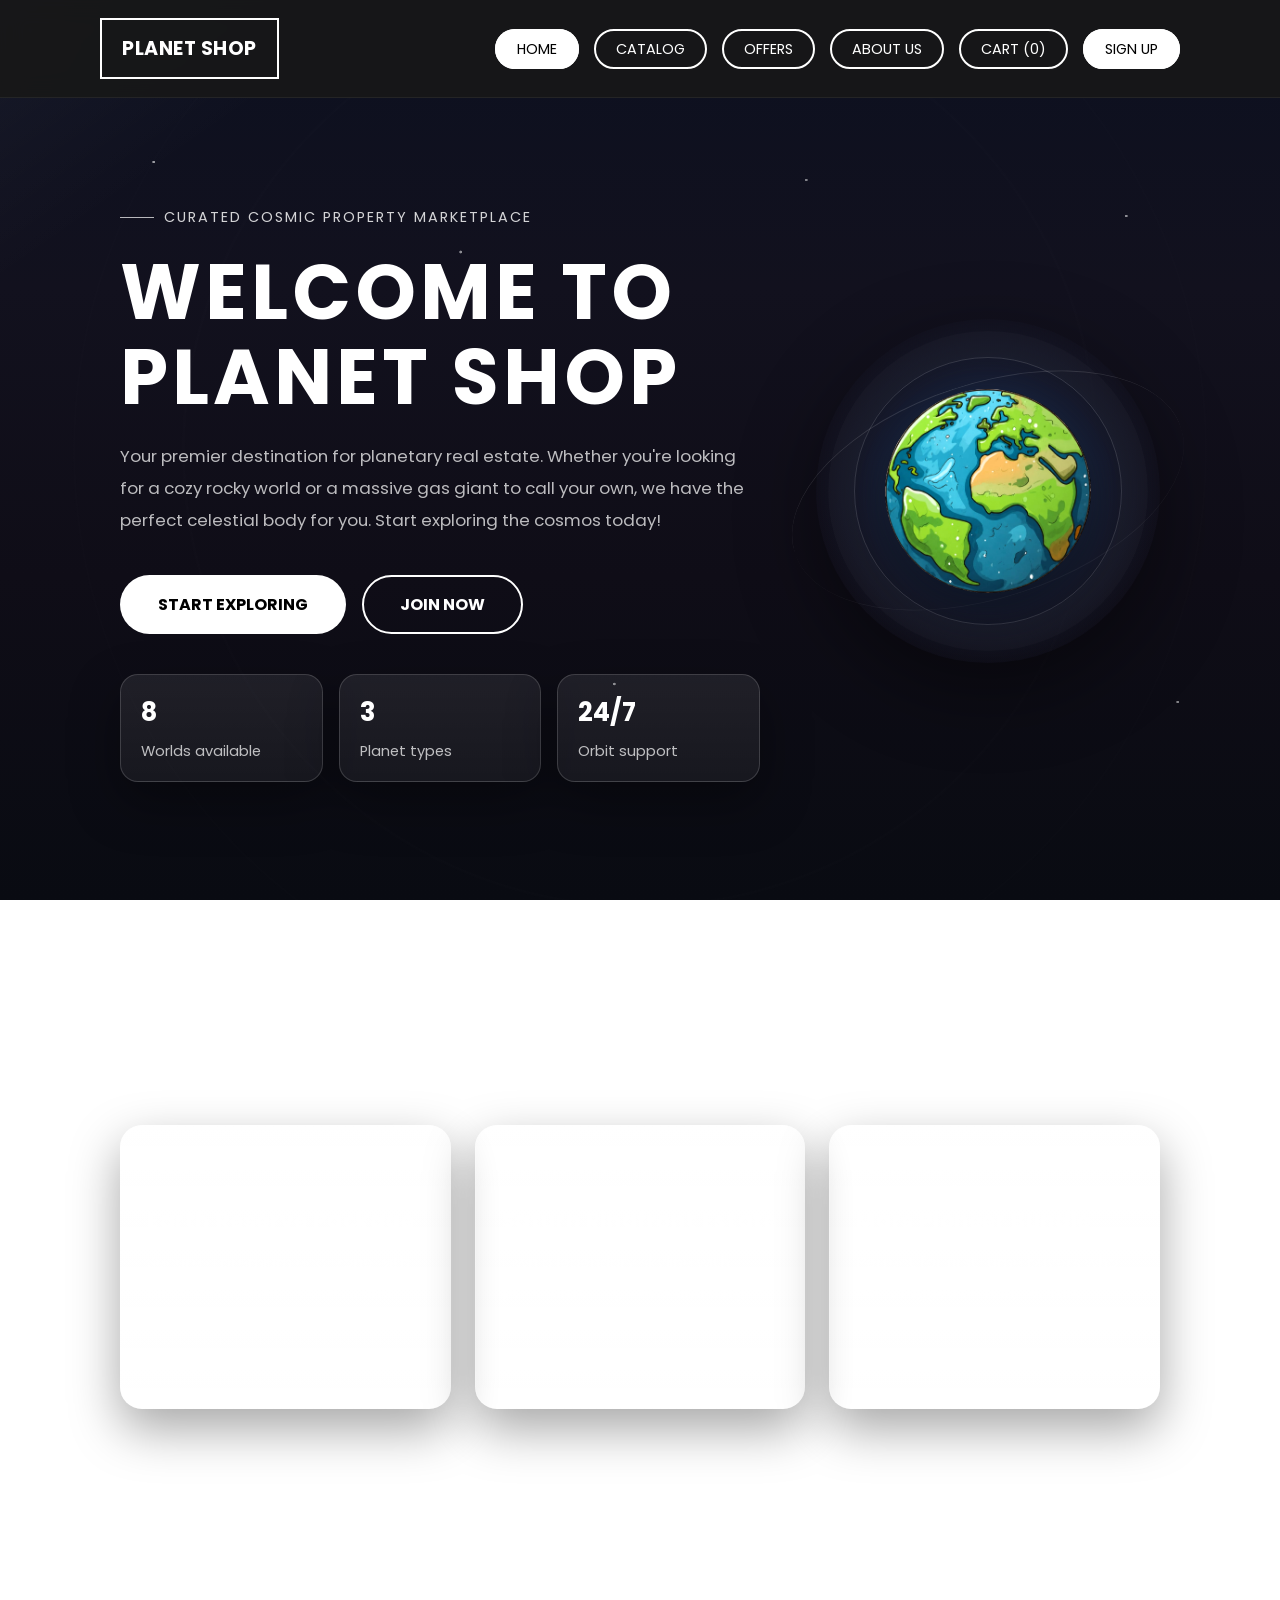
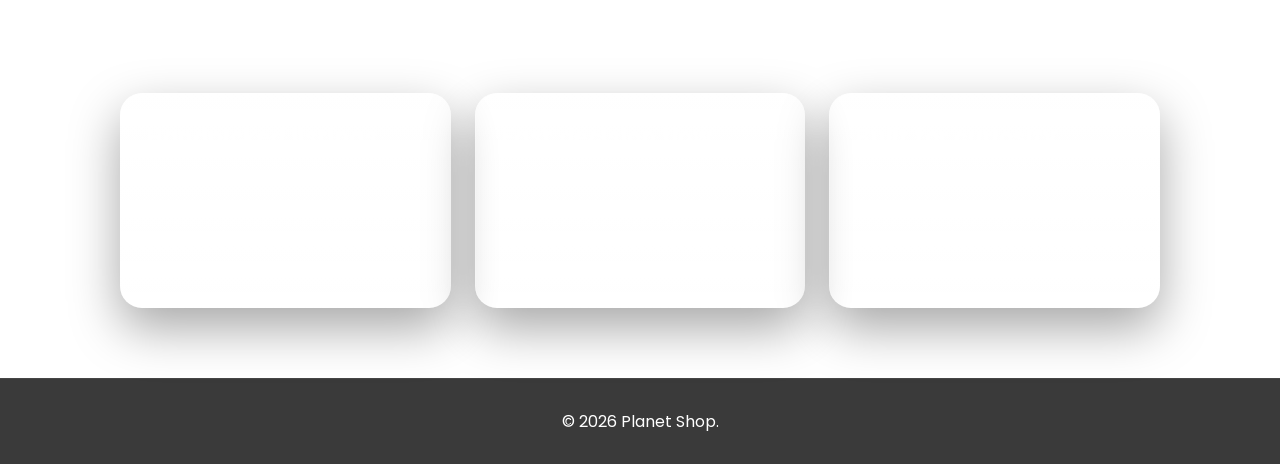
<file: index.html>
<!DOCTYPE html>
<html lang="en">
<head>
<meta charset="UTF-8">
<meta name="viewport" content="width=device-width, initial-scale=1.0">
<meta http-equiv="Cache-Control" content="no-cache, no-store, must-revalidate">
<meta http-equiv="Pragma" content="no-cache">
<meta http-equiv="Expires" content="0">
<title>Planet Shop | Home</title>
<link rel="stylesheet" href="styles.css?v=20260515-auth2">
</head>
<body>

<header>
    <a href="index.html" class="logo">PLANET SHOP</a>
    <nav>
        <ul>
            <li><a href="index.html" class="active">HOME</a></li>
            <li><a href="catalog.html">CATALOG</a></li>
            <li><a href="#offers">OFFERS</a></li>
            <li><a href="#about">ABOUT US</a></li>
            <li><a href="cart.html" id="cart-nav-link">CART (<span id="cart-count">0</span>)</a></li>
            <li><a href="signup.html" class="signup auth-trigger">SIGN UP</a></li>
        </ul>
    </nav>
</header>

<main>
    <section class="home-main home-section" id="home">
        <div class="contentmid">
            <span class="eyebrow">Curated cosmic property marketplace</span>
            <h1 class="hero-title">WELCOME TO PLANET SHOP</h1>
            <p>
                Your premier destination for planetary real estate. Whether you're looking for a cozy rocky world or a massive gas giant to call your own, we have the perfect celestial body for you. Start exploring the cosmos today!
            </p>
            <div class="hero-actions">
                <a href="catalog.html" class="btn">START EXPLORING</a>
                <a href="signup.html" class="btn btn-secondary auth-cta">JOIN NOW</a>
            </div>
            <div class="hero-stats">
                <div class="stat-card">
                    <strong>8</strong>
                    <span>Worlds available</span>
                </div>
                <div class="stat-card">
                    <strong>3</strong>
                    <span>Planet types</span>
                </div>
                <div class="stat-card">
                    <strong>24/7</strong>
                    <span>Orbit support</span>
                </div>
            </div>
        </div>

        <div class="contentright">
            <div class="planet-frame">
                <img src="earth.jpeg?v=20260515-images" class="merc" alt="Earth">
            </div>
        </div>
    </section>

    <section class="home-section info-section" id="offers">
        <div class="section-heading">
            <span class="eyebrow">This week's highlights</span>
            <h2 class="page-title">FEATURED OFFERS</h2>
            <p class="page-desc">Special picks for explorers who want something iconic, luxurious, or wildly adventurous.</p>
        </div>

        <div class="offer-grid">
            <article class="info-card">
                <span class="info-badge">Best Seller</span>
                <h3>Earth Reserve Package</h3>
                <p>Secure a premium eco-zone with cloud views, ocean access, and immediate habitability.</p>
                <a href="product.html?id=earth" class="text-link">View Earth</a>
            </article>

            <article class="info-card">
                <span class="info-badge">Collector Choice</span>
                <h3>Saturn Ringfront Estate</h3>
                <p>Own a legendary skyline with panoramic ring views and a high-status interstellar address.</p>
                <a href="product.html?id=saturn" class="text-link">View Saturn</a>
            </article>

            <article class="info-card">
                <span class="info-badge">Explorer Deal</span>
                <h3>Mars Pioneer Bundle</h3>
                <p>Perfect for first-time buyers who want rugged terrain, research potential, and bold red horizons.</p>
                <a href="product.html?id=mars" class="text-link">View Mars</a>
            </article>
        </div>
    </section>

    <section class="home-section info-section" id="about">
        <div class="section-heading">
            <span class="eyebrow">Who we are</span>
            <h2 class="page-title">ABOUT PLANET SHOP</h2>
            <p class="page-desc">We make the universe feel shoppable by pairing detailed planet listings with a simple, playful buying experience.</p>
        </div>

        <div class="about-grid">
            <article class="about-card">
                <h3>Handpicked listings</h3>
                <p>Every world in our catalog is carefully presented with its type, price, and standout traits so browsing stays simple.</p>
            </article>
            <article class="about-card">
                <h3>Fast decision flow</h3>
                <p>Move from homepage to catalog, product details, and cart without dead links or placeholder sections.</p>
            </article>
            <article class="about-card">
                <h3>Built for curiosity</h3>
                <p>The experience keeps the original dark space vibe while making the content feel more alive and interactive.</p>
            </article>
        </div>
    </section>
</main>

<footer>
    <p>&copy; 2026 Planet Shop.</p>
</footer>

<script src="app.js?v=20260515-auth2"></script>
</body>
</html>
</file>
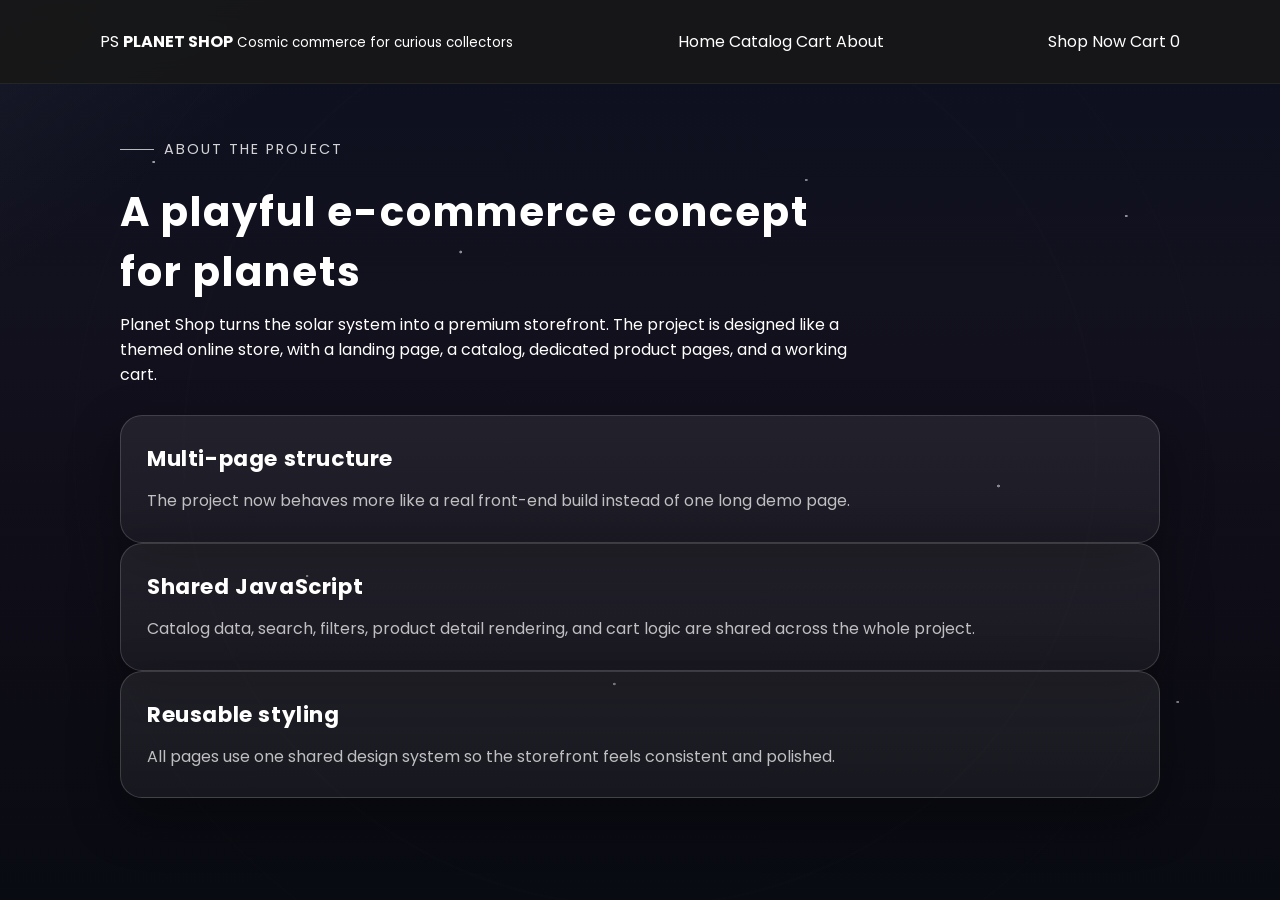
<file: about.html>
<!DOCTYPE html>
<html lang="en">
<head>
  <meta charset="UTF-8">
  <meta name="viewport" content="width=device-width, initial-scale=1.0">
  <title>Planet Shop | About</title>
  <link rel="stylesheet" href="styles.css">
</head>
<body data-page="about">
  <div class="site-shell">
    <header class="topbar">
      <a class="brand" href="index.html">
        <span class="brand-mark">PS</span>
        <span>
          <strong>PLANET SHOP</strong>
          <small>Cosmic commerce for curious collectors</small>
        </span>
      </a>

      <nav class="main-nav">
        <a href="index.html">Home</a>
        <a href="catalog.html">Catalog</a>
        <a href="cart.html">Cart</a>
        <a href="about.html" class="active">About</a>
      </nav>

      <div class="topbar-actions">
        <a class="nav-pill" href="catalog.html">Shop Now</a>
        <a class="cart-link" href="cart.html">Cart <span id="navCartCount">0</span></a>
      </div>
    </header>

    <main>
      <section class="section-block compact-top">
        <div class="section-heading">
          <span class="eyebrow">About the project</span>
          <h1 class="page-title">A playful e-commerce concept for planets</h1>
          <p>
            Planet Shop turns the solar system into a premium storefront. The project is designed like a themed online store, with a landing page, a catalog, dedicated product pages, and a working cart.
          </p>
        </div>

        <div class="info-grid">
          <article class="glass-card info-card tilt-card">
            <h3>Multi-page structure</h3>
            <p>The project now behaves more like a real front-end build instead of one long demo page.</p>
          </article>
          <article class="glass-card info-card tilt-card">
            <h3>Shared JavaScript</h3>
            <p>Catalog data, search, filters, product detail rendering, and cart logic are shared across the whole project.</p>
          </article>
          <article class="glass-card info-card tilt-card">
            <h3>Reusable styling</h3>
            <p>All pages use one shared design system so the storefront feels consistent and polished.</p>
          </article>
        </div>
      </section>
    </main>
  </div>

  <script src="app.js"></script>
</body>
</html>
</file>
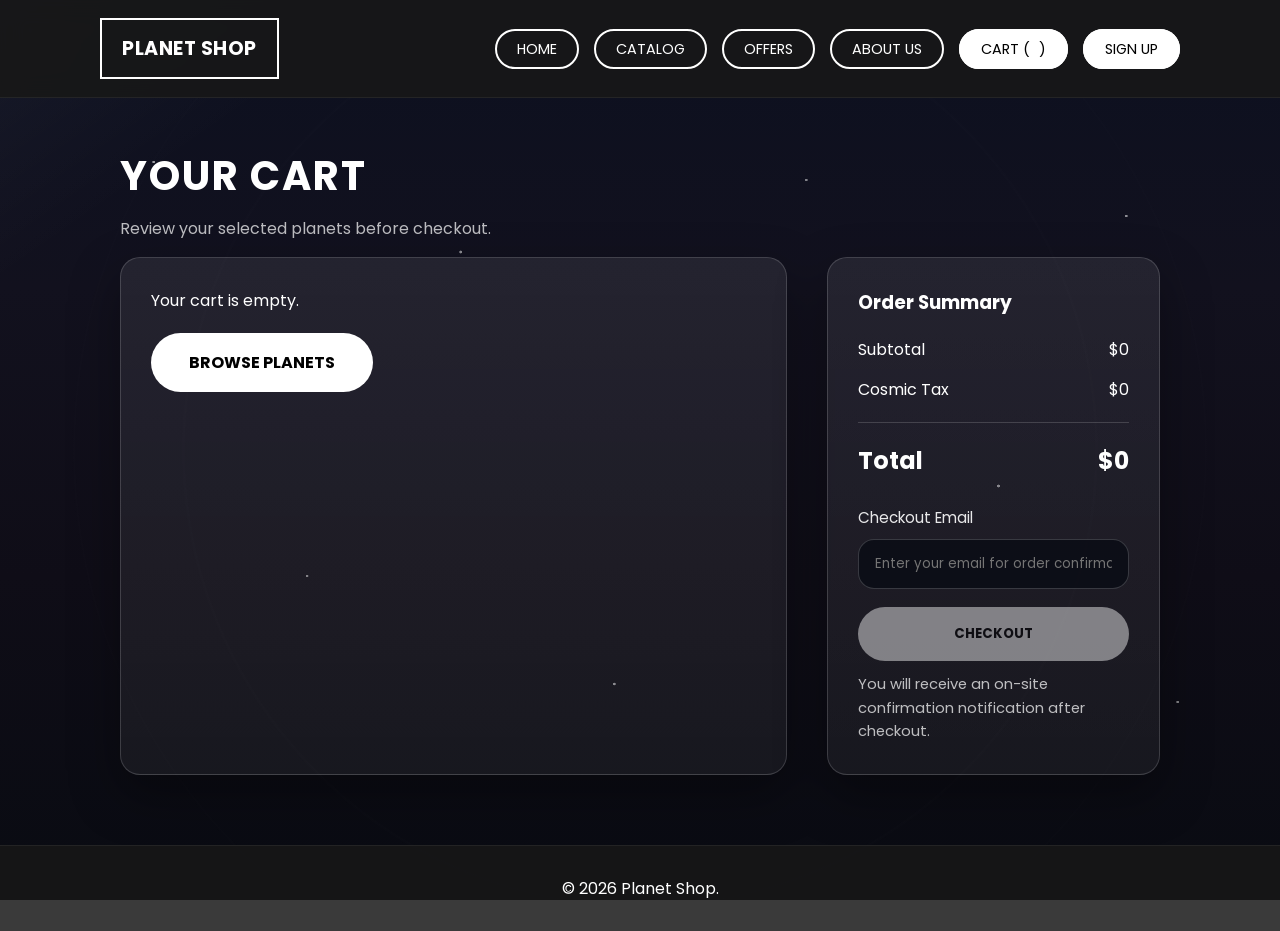
<file: cart.html>
<!DOCTYPE html>
<html lang="en">
<head>
<meta charset="UTF-8">
<meta name="viewport" content="width=device-width, initial-scale=1.0">
<meta http-equiv="Cache-Control" content="no-cache, no-store, must-revalidate">
<meta http-equiv="Pragma" content="no-cache">
<meta http-equiv="Expires" content="0">
<title>Planet Shop | Cart</title>
<link rel="stylesheet" href="styles.css?v=20260515-auth2">
</head>
<body>

<header>
    <a href="index.html" class="logo">PLANET SHOP</a>
    <nav>
        <ul>
            <li><a href="index.html">HOME</a></li>
            <li><a href="catalog.html">CATALOG</a></li>
            <li><a href="index.html#offers">OFFERS</a></li>
            <li><a href="index.html#about">ABOUT US</a></li>
            <li><a href="cart.html" id="cart-nav-link" class="active">CART (<span id="cart-count">0</span>)</a></li>
            <li><a href="signup.html" class="signup auth-trigger">SIGN UP</a></li>
        </ul>
    </nav>
</header>

<main>
    <h1 class="page-title">YOUR CART</h1>
    <p class="page-desc" id="cart-desc">Review your selected planets before checkout.</p>

    <div class="cart-container">
        <div class="cart-items" id="cart-items-container">
            <!-- Cart items injected by app.js -->
        </div>

        <div class="cart-summary">
            <h3>Order Summary</h3>
            <div style="margin-top: 20px;">
                <div class="summary-row">
                    <span>Subtotal</span>
                    <span id="cart-subtotal">$0</span>
                </div>
                <div class="summary-row">
                    <span>Cosmic Tax</span>
                    <span id="cart-tax">$0</span>
                </div>
                <div class="summary-total">
                    <span>Total</span>
                    <span id="cart-total">$0</span>
                </div>
                <form class="checkout-form" id="checkout-form">
                    <label for="checkout-email">Checkout Email</label>
                    <input type="email" id="checkout-email" placeholder="Enter your email for order confirmation" required>
                    <button class="btn" id="checkout-btn" type="submit" style="width: 100%; margin-top: 18px;">CHECKOUT</button>
                </form>
                <p class="checkout-note">You will receive an on-site confirmation notification after checkout.</p>
                <div class="checkout-status" id="checkout-status" aria-live="polite"></div>
            </div>
        </div>
    </div>
</main>

<footer>
    <p>&copy; 2026 Planet Shop. </p>
</footer>

<script src="app.js?v=20260515-auth2"></script>
</body>
</html>
</file>
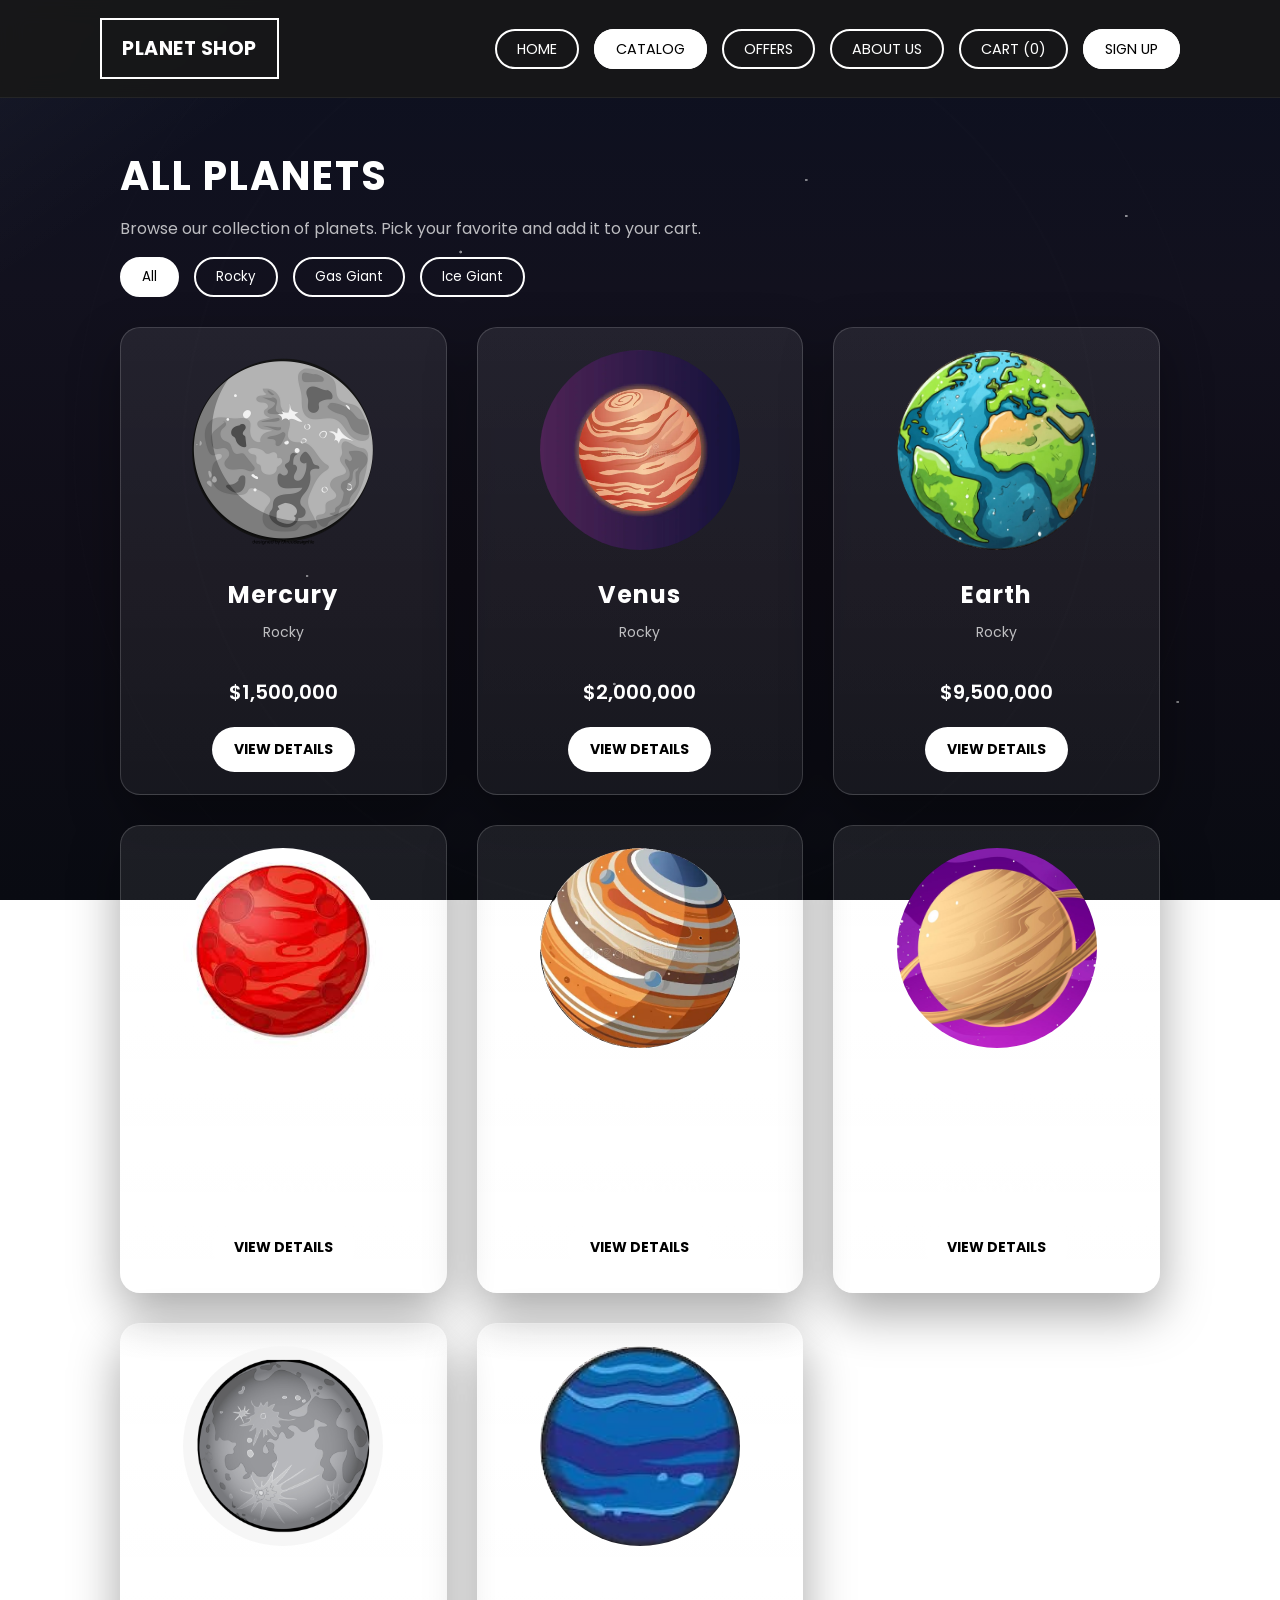
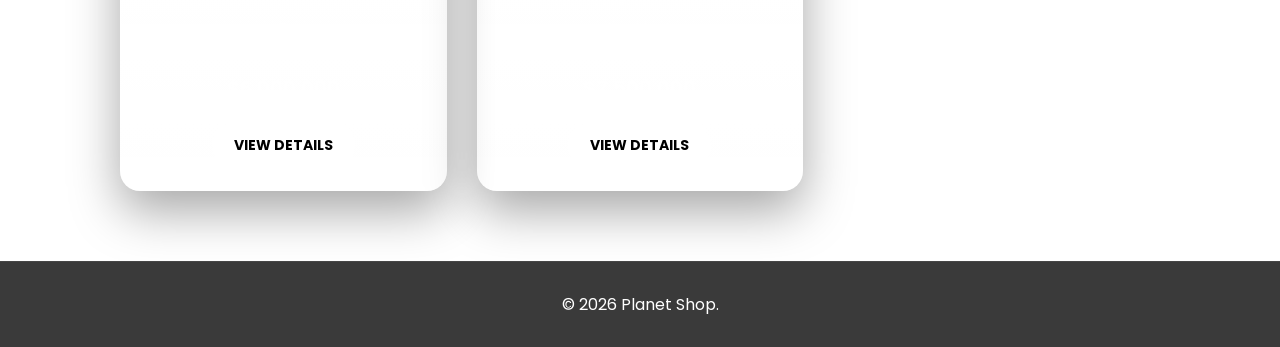
<file: catalog.html>
<!DOCTYPE html>
<html lang="en">
<head>
<meta charset="UTF-8">
<meta name="viewport" content="width=device-width, initial-scale=1.0">
<meta http-equiv="Cache-Control" content="no-cache, no-store, must-revalidate">
<meta http-equiv="Pragma" content="no-cache">
<meta http-equiv="Expires" content="0">
<title>Planet Shop | Catalog</title>
<link rel="stylesheet" href="styles.css?v=20260515-auth2">
</head>
<body>

<header>
    <a href="index.html" class="logo">PLANET SHOP</a>
    <nav>
        <ul>
            <li><a href="index.html">HOME</a></li>
            <li><a href="catalog.html" class="active">CATALOG</a></li>
            <li><a href="index.html#offers">OFFERS</a></li>
            <li><a href="index.html#about">ABOUT US</a></li>
            <li><a href="cart.html" id="cart-nav-link">CART (<span id="cart-count">0</span>)</a></li>
            <li><a href="signup.html" class="signup auth-trigger">SIGN UP</a></li>
        </ul>
    </nav>
</header>

<main>
    <h1 class="page-title">ALL PLANETS</h1>
    <p class="page-desc">Browse our collection of planets. Pick your favorite and add it to your cart.</p>

    <div class="filters">
        <button class="filter-btn active" data-filter="all">All</button>
        <button class="filter-btn" data-filter="Rocky">Rocky</button>
        <button class="filter-btn" data-filter="Gas Giant">Gas Giant</button>
        <button class="filter-btn" data-filter="Ice Giant">Ice Giant</button>
    </div>

    <div class="catalog-grid" id="catalog-grid">
        <!-- Products will be injected here by app.js -->
    </div>
</main>

<footer>
    <p>&copy; 2026 Planet Shop. </p>
</footer>

<script src="app.js?v=20260515-auth2"></script>
</body>
</html>
</file>
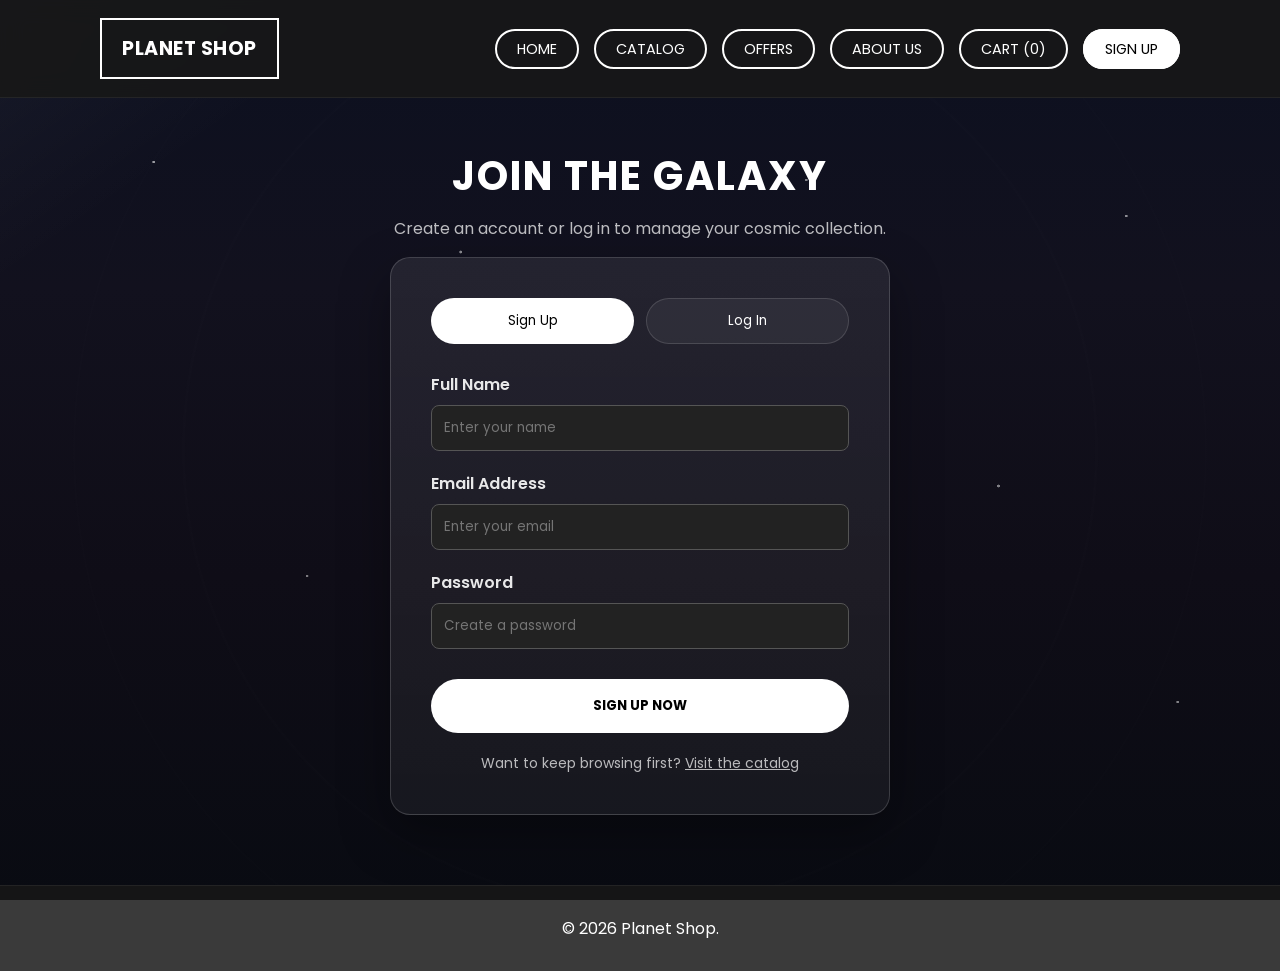
<file: signup.html>
<!DOCTYPE html>
<html lang="en">
<head>
<meta charset="UTF-8">
<meta name="viewport" content="width=device-width, initial-scale=1.0">
<meta http-equiv="Cache-Control" content="no-cache, no-store, must-revalidate">
<meta http-equiv="Pragma" content="no-cache">
<meta http-equiv="Expires" content="0">
<title>Planet Shop | Sign Up</title>
<link rel="stylesheet" href="styles.css?v=20260515-auth2">
<style>
    .form-group {
        margin-bottom: 20px;
    }
    .form-group label {
        display: block;
        margin-bottom: 8px;
        font-weight: 600;
        opacity: 0.9;
    }
    .form-group input {
        width: 100%;
        padding: 12px;
        border: 1px solid #555;
        border-radius: 8px;
        background: #222;
        color: white;
    }
    .form-group input:focus {
        outline: none;
        border-color: white;
    }
</style>
</head>
<body>

<header>
    <a href="index.html" class="logo">PLANET SHOP</a>
    <nav>
        <ul>
            <li><a href="index.html">HOME</a></li>
            <li><a href="catalog.html">CATALOG</a></li>
            <li><a href="index.html#offers">OFFERS</a></li>
            <li><a href="index.html#about">ABOUT US</a></li>
            <li><a href="cart.html" id="cart-nav-link">CART (<span id="cart-count">0</span>)</a></li>
            <li><a href="signup.html" class="signup active auth-trigger">SIGN UP</a></li>
        </ul>
    </nav>
</header>

<main>
    <h1 class="page-title" style="text-align:center;">JOIN THE GALAXY</h1>
    <p class="page-desc auth-page-desc" style="text-align:center;">Create an account or log in to manage your cosmic collection.</p>

    <div class="signup-container">
        <div class="auth-toggle" role="tablist" aria-label="Authentication mode">
            <button type="button" class="auth-tab active" data-auth-mode="signup">Sign Up</button>
            <button type="button" class="auth-tab" data-auth-mode="login">Log In</button>
        </div>

        <form id="auth-form" data-mode="signup">
            <div class="form-group">
                <label for="name">Full Name</label>
                <input type="text" id="name" placeholder="Enter your name" required>
            </div>
            <div class="form-group">
                <label for="email">Email Address</label>
                <input type="email" id="email" placeholder="Enter your email" required>
            </div>
            <div class="form-group">
                <label for="password">Password</label>
                <input type="password" id="password" placeholder="Create a password" required>
            </div>
            <button type="submit" class="btn" id="auth-submit-btn" style="width: 100%; margin-top: 10px;">SIGN UP NOW</button>
        </form>
        <div class="auth-status" id="auth-status" aria-live="polite"></div>
        <p style="text-align:center; margin-top: 20px; font-size: 14px; opacity: 0.7;">Want to keep browsing first? <a href="catalog.html" style="text-decoration:underline;">Visit the catalog</a></p>
    </div>
</main>

<footer>
    <p>&copy; 2026 Planet Shop.</p>
</footer>

<script src="app.js?v=20260515-auth2"></script>
</body>
</html>
</file>
<file: styles.css>
@import url('https://fonts.googleapis.com/css2?family=Montserrat+Subrayada&family=Montserrat:ital,wght@0,800;0,900;1,700;1,800;1,900&family=Poppins:wght@300;400;600&display=swap');

:root {
    --bg: #121212;
    --bg-soft: #1d1d1d;
    --panel: rgba(255, 255, 255, 0.05);
    --panel-strong: rgba(255, 255, 255, 0.08);
    --text: #ffffff;
    --muted: rgba(255, 255, 255, 0.72);
    --border: rgba(255, 255, 255, 0.16);
    --shadow: 0 20px 50px rgba(0, 0, 0, 0.35);
}

* {
    margin: 0;
    padding: 0;
    box-sizing: border-box;
    color: var(--text);
    font-family: 'Poppins', sans-serif;
}

html {
    scroll-behavior: smooth;
}

body {
    min-height: 100vh;
    display: flex;
    flex-direction: column;
    background:
        radial-gradient(circle at 18% 22%, rgba(58, 89, 173, 0.24), transparent 0 20%),
        radial-gradient(circle at 82% 16%, rgba(111, 39, 133, 0.2), transparent 0 18%),
        radial-gradient(circle at 72% 62%, rgba(31, 110, 122, 0.16), transparent 0 20%),
        radial-gradient(circle at 28% 72%, rgba(255, 177, 92, 0.08), transparent 0 16%),
        linear-gradient(145deg, rgba(255, 255, 255, 0.045) 0%, transparent 16%),
        linear-gradient(180deg, #0c1020 0%, #12111e 32%, #0f0d17 64%, #090b12 100%);
    background-attachment: fixed;
    overflow-x: hidden;
}

body::before,
body::after {
    content: "";
    position: fixed;
    inset: 0;
    pointer-events: none;
    z-index: -1;
}

body::before {
    opacity: 0.65;
    background:
        radial-gradient(circle at 12% 18%, rgba(255, 255, 255, 0.9) 0 1px, transparent 1.5px),
        radial-gradient(circle at 24% 64%, rgba(255, 255, 255, 0.7) 0 1px, transparent 1.5px),
        radial-gradient(circle at 36% 28%, rgba(255, 255, 255, 0.8) 0 1.2px, transparent 1.7px),
        radial-gradient(circle at 48% 76%, rgba(255, 255, 255, 0.78) 0 1px, transparent 1.6px),
        radial-gradient(circle at 63% 20%, rgba(255, 255, 255, 0.75) 0 1px, transparent 1.5px),
        radial-gradient(circle at 78% 54%, rgba(255, 255, 255, 0.72) 0 1.2px, transparent 1.7px),
        radial-gradient(circle at 88% 24%, rgba(255, 255, 255, 0.82) 0 1px, transparent 1.5px),
        radial-gradient(circle at 92% 78%, rgba(255, 255, 255, 0.76) 0 1px, transparent 1.5px);
}

body::after {
    background:
        radial-gradient(circle at center, transparent 0 58%, rgba(255, 255, 255, 0.03) 58.3%, transparent 58.8%),
        radial-gradient(circle at center, transparent 0 72%, rgba(255, 255, 255, 0.025) 72.3%, transparent 72.8%);
    opacity: 0.4;
}

a {
    text-decoration: none;
}

header {
    position: sticky;
    top: 0;
    z-index: 20;
    min-height: 84px;
    display: flex;
    justify-content: space-between;
    align-items: center;
    padding: 18px 100px;
    border-bottom: 1px solid rgba(255, 255, 255, 0.06);
    background: rgba(24, 24, 24, 0.9);
    backdrop-filter: blur(12px);
}

.logo {
    border: 2px solid white;
    padding: 14px 20px;
    font-weight: 700;
    font-size: 1.2rem;
    letter-spacing: 0.5px;
    transition: transform 0.3s ease, box-shadow 0.3s ease;
}

.logo:hover {
    transform: translateY(-2px);
    box-shadow: 0 10px 24px rgba(255, 255, 255, 0.08);
}

nav ul {
    display: flex;
    align-items: center;
    list-style: none;
    gap: 15px;
    flex-wrap: wrap;
}

nav ul li a {
    border: 2px solid white;
    padding: 8px 20px;
    border-radius: 999px;
    transition: 0.3s;
    font-size: 0.9rem;
}

nav ul li a:hover,
nav ul li a.active {
    background: white;
    color: black;
}

.signup {
    background: white;
    color: black;
}

.auth-chip {
    display: inline-flex;
    align-items: center;
    gap: 10px;
    padding: 7px 14px;
    border-radius: 999px;
    border: 1px solid rgba(255, 255, 255, 0.16);
    background: rgba(255, 255, 255, 0.07);
}

.auth-avatar {
    width: 34px;
    height: 34px;
    display: grid;
    place-items: center;
    border-radius: 50%;
    background: linear-gradient(135deg, #9af17c, #72c9ff);
    color: #111;
    font-weight: 700;
}

.auth-meta {
    display: flex;
    flex-direction: column;
    line-height: 1.1;
}

.auth-label {
    font-size: 0.72rem;
    color: rgba(255, 255, 255, 0.62);
}

.auth-name {
    font-size: 0.92rem;
    color: white;
    font-weight: 600;
}

.logout-btn {
    background: transparent;
    border: 1px solid rgba(255, 255, 255, 0.24);
    border-radius: 999px;
    padding: 8px 16px;
    color: white;
    cursor: pointer;
    transition: 0.25s ease;
}

.logout-btn:hover {
    background: white;
    color: black;
}

main {
    flex: 1;
    padding: 48px 120px 70px;
}

.home-section {
    position: relative;
    scroll-margin-top: 110px;
}

.home-main {
    min-height: calc(100vh - 180px);
    display: flex;
    align-items: center;
    justify-content: space-between;
    gap: 56px;
    padding: 20px 0 50px;
}

.contentmid {
    max-width: 640px;
}

.eyebrow {
    display: inline-flex;
    align-items: center;
    gap: 10px;
    margin-bottom: 22px;
    font-size: 0.9rem;
    letter-spacing: 2px;
    text-transform: uppercase;
    color: rgba(255, 255, 255, 0.82);
}

.eyebrow::before {
    content: "";
    width: 34px;
    height: 1px;
    background: rgba(255, 255, 255, 0.7);
}

.hero-title {
    font-size: clamp(3rem, 6vw, 5rem);
    line-height: 1.1;
    letter-spacing: 4px;
    margin-bottom: 22px;
}

.contentmid p {
    line-height: 1.9;
    color: var(--muted);
    font-size: 1.05rem;
}

.hero-actions {
    display: flex;
    gap: 16px;
    flex-wrap: wrap;
    margin-top: 38px;
}

.btn {
    padding: 15px 36px;
    background: white;
    color: black;
    border: 2px solid transparent;
    border-radius: 999px;
    font-weight: 700;
    cursor: pointer;
    transition: 0.3s;
    display: inline-block;
    text-align: center;
}

.btn:hover {
    background: transparent;
    color: white;
    border-color: white;
    box-shadow: 0 0 18px rgba(255, 255, 255, 0.18);
}

.btn:disabled {
    opacity: 0.45;
    cursor: not-allowed;
    box-shadow: none;
}

.btn-secondary {
    background: transparent;
    color: white;
    border-color: white;
}

.btn-secondary:hover {
    background: white;
    color: black;
}

.hero-stats {
    display: grid;
    grid-template-columns: repeat(3, minmax(130px, 1fr));
    gap: 16px;
    margin-top: 40px;
}

.stat-card,
.info-card,
.about-card,
.product-card,
.cart-items,
.cart-summary,
.signup-container {
    background: linear-gradient(180deg, var(--panel-strong), var(--panel));
    border: 1px solid var(--border);
    box-shadow: var(--shadow);
}

.stat-card {
    padding: 18px 20px;
    border-radius: 18px;
}

.stat-card strong {
    display: block;
    font-size: 1.6rem;
    margin-bottom: 6px;
}

.stat-card span {
    color: var(--muted);
    font-size: 0.92rem;
}

.contentright {
    display: flex;
    justify-content: center;
    align-items: center;
    flex: 1;
}

.planet-frame {
    position: relative;
    display: grid;
    place-items: center;
    width: min(470px, 100%);
    aspect-ratio: 1;
    border-radius: 50%;
    background:
        radial-gradient(circle at 50% 50%, rgba(22, 26, 44, 0.96) 0 50%, rgba(22, 26, 44, 0.64) 58%, rgba(12, 16, 28, 0) 73%),
        radial-gradient(circle at 65% 32%, rgba(67, 143, 255, 0.22), transparent 0 24%),
        radial-gradient(circle at 35% 70%, rgba(115, 74, 210, 0.18), transparent 0 28%);
    box-shadow: 0 26px 80px rgba(0, 0, 0, 0.42);
}

.planet-frame::before {
    content: "";
    position: absolute;
    inset: 11%;
    border: 1px solid rgba(255, 255, 255, 0.14);
    border-radius: 50%;
    box-shadow: 0 0 0 26px rgba(255, 255, 255, 0.02);
}

.planet-frame::after {
    content: "";
    position: absolute;
    width: 118%;
    height: 62%;
    border-top: 1px solid rgba(255, 255, 255, 0.16);
    border-bottom: 1px solid rgba(255, 255, 255, 0.07);
    border-radius: 50%;
    transform: rotate(-18deg);
    opacity: 0.8;
}

.merc {
    position: relative;
    z-index: 1;
    width: 60%;
    border-radius: 50%;
    animation: float 4.5s ease-in-out infinite;
    filter: saturate(1.06) contrast(1.03);
    box-shadow:
        0 18px 42px rgba(0, 0, 0, 0.38),
        0 0 35px rgba(80, 153, 255, 0.14);
}

@keyframes float {
    0% { transform: translateY(0); }
    50% { transform: translateY(-18px); }
    100% { transform: translateY(0); }
}

.info-section {
    margin-top: 50px;
    padding: 36px 0 0;
}

.section-heading {
    max-width: 760px;
    margin-bottom: 28px;
}

.page-title {
    font-size: 2.5rem;
    margin-bottom: 10px;
    letter-spacing: 2px;
}

.page-desc {
    color: var(--muted);
    margin-bottom: 16px;
}

.offer-grid,
.about-grid {
    display: grid;
    grid-template-columns: repeat(3, minmax(0, 1fr));
    gap: 24px;
}

.info-card,
.about-card {
    padding: 26px;
    border-radius: 22px;
    transition: transform 0.3s ease, border-color 0.3s ease;
}

.info-card:hover,
.about-card:hover,
.product-card:hover {
    transform: translateY(-6px);
    border-color: rgba(255, 255, 255, 0.35);
}

.info-badge {
    display: inline-block;
    padding: 6px 12px;
    margin-bottom: 18px;
    border-radius: 999px;
    border: 1px solid rgba(255, 255, 255, 0.22);
    color: rgba(255, 255, 255, 0.82);
    font-size: 0.82rem;
}

.info-card h3,
.about-card h3 {
    font-size: 1.35rem;
    margin-bottom: 12px;
    letter-spacing: 0.6px;
}

.info-card p,
.about-card p {
    color: var(--muted);
    line-height: 1.8;
}

.text-link {
    display: inline-block;
    margin-top: 18px;
    font-weight: 600;
    border-bottom: 1px solid rgba(255, 255, 255, 0.55);
    padding-bottom: 3px;
}

.filters {
    margin-bottom: 30px;
    display: flex;
    gap: 15px;
    flex-wrap: wrap;
}

.filter-btn {
    background: none;
    border: 2px solid white;
    color: white;
    padding: 8px 20px;
    border-radius: 30px;
    cursor: pointer;
    transition: 0.3s;
}

.filter-btn:hover,
.filter-btn.active {
    background: white;
    color: black;
}

.catalog-grid {
    display: grid;
    grid-template-columns: repeat(auto-fill, minmax(280px, 1fr));
    gap: 30px;
}

.product-card {
    padding: 22px;
    border-radius: 20px;
    text-align: center;
    transition: 0.3s;
}

.product-img {
    width: 200px;
    height: 200px;
    object-fit: cover;
    margin: 0 auto 20px;
    border-radius: 50%;
}

.product-card h3 {
    font-size: 24px;
    margin-bottom: 10px;
    letter-spacing: 1px;
}

.product-card p {
    color: var(--muted);
    font-size: 14px;
    margin-bottom: 15px;
    min-height: 40px;
}

.product-card .price {
    font-size: 20px;
    font-weight: 600;
    margin-bottom: 20px;
    display: block;
}

.product-detail {
    display: flex;
    gap: 50px;
    align-items: center;
    min-height: calc(100vh - 240px);
}

.product-detail-img {
    flex: 1;
    text-align: center;
}

.product-detail-img img {
    width: min(400px, 100%);
    aspect-ratio: 1;
    object-fit: cover;
    border-radius: 50%;
    animation: float 6s ease-in-out infinite;
    box-shadow: 0 20px 55px rgba(0, 0, 0, 0.35);
}

.product-detail-info {
    flex: 1;
}

.product-detail-info h2 {
    font-size: 50px;
    letter-spacing: 3px;
    margin-bottom: 20px;
}

.product-detail-info .type {
    display: inline-block;
    border: 1px solid white;
    padding: 5px 15px;
    border-radius: 20px;
    margin-bottom: 20px;
    font-size: 14px;
}

.product-detail-info p {
    line-height: 28px;
    color: var(--muted);
    margin-bottom: 30px;
}

.product-detail-info .price {
    font-size: 30px;
    font-weight: bold;
    margin-bottom: 30px;
    display: block;
}

.cart-container {
    display: grid;
    grid-template-columns: 2fr 1fr;
    gap: 40px;
}

.cart-items,
.cart-summary {
    padding: 30px;
    border-radius: 20px;
}

.checkout-form {
    margin-top: 28px;
}

.checkout-form label {
    display: block;
    margin-bottom: 10px;
    font-size: 0.95rem;
    color: rgba(255, 255, 255, 0.9);
}

.checkout-form input {
    width: 100%;
    padding: 14px 16px;
    border: 1px solid rgba(255, 255, 255, 0.18);
    border-radius: 16px;
    background: rgba(7, 10, 18, 0.72);
    color: white;
    outline: none;
    transition: border-color 0.25s ease, box-shadow 0.25s ease;
}

.checkout-form input:focus {
    border-color: rgba(122, 199, 255, 0.75);
    box-shadow: 0 0 0 3px rgba(77, 163, 255, 0.15);
}

.checkout-note {
    margin-top: 12px;
    color: var(--muted);
    font-size: 0.92rem;
    line-height: 1.6;
}

.checkout-status {
    display: none;
    margin-top: 18px;
    padding: 16px 18px;
    border-radius: 16px;
    border: 1px solid rgba(124, 223, 167, 0.28);
    background: rgba(58, 149, 101, 0.14);
    color: #d6ffe3;
    line-height: 1.7;
}

.checkout-status.is-visible {
    display: block;
}

.auth-toggle {
    display: grid;
    grid-template-columns: repeat(2, 1fr);
    gap: 12px;
    margin-bottom: 28px;
}

.auth-tab {
    border: 1px solid rgba(255, 255, 255, 0.14);
    border-radius: 999px;
    background: rgba(255, 255, 255, 0.05);
    padding: 12px 18px;
    color: white;
    cursor: pointer;
    transition: 0.25s ease;
}

.auth-tab.active {
    background: white;
    color: black;
}

.auth-status {
    display: none;
    margin-top: 16px;
    padding: 14px 16px;
    border-radius: 14px;
    border: 1px solid rgba(115, 195, 255, 0.22);
    background: rgba(70, 130, 200, 0.12);
    color: #ddf0ff;
    line-height: 1.7;
}

.auth-status.is-visible {
    display: block;
}

.auth-page-desc {
    max-width: 620px;
    margin-left: auto;
    margin-right: auto;
}

.cart-item {
    display: flex;
    align-items: center;
    justify-content: space-between;
    gap: 20px;
    padding: 18px 0;
    border-bottom: 1px solid rgba(255, 255, 255, 0.1);
}

.cart-item:last-child {
    border-bottom: none;
}

.cart-item-info {
    display: flex;
    align-items: center;
    gap: 20px;
}

.cart-item-info img {
    width: 60px;
    height: 60px;
    border-radius: 50%;
    object-fit: cover;
}

.summary-row {
    display: flex;
    justify-content: space-between;
    margin-bottom: 15px;
    color: var(--muted);
}

.summary-total {
    display: flex;
    justify-content: space-between;
    margin-top: 20px;
    padding-top: 20px;
    border-top: 1px solid rgba(255, 255, 255, 0.16);
    font-size: 24px;
    font-weight: bold;
}

.remove-btn {
    background: transparent;
    border: 1px solid #ff7070;
    color: #ff8a8a;
    padding: 7px 15px;
    border-radius: 15px;
    cursor: pointer;
    transition: 0.3s;
}

.remove-btn:hover {
    background: #ff5c5c;
    color: white;
}

.signup-container {
    padding: 40px;
    border-radius: 20px;
    width: 100%;
    max-width: 500px;
    margin: 0 auto;
    text-align: left;
}

footer {
    text-align: center;
    padding: 30px;
    border-top: 1px solid rgba(255, 255, 255, 0.06);
    background: rgba(24, 24, 24, 0.85);
}

@media (max-width: 1100px) {
    header,
    main {
        padding-left: 50px;
        padding-right: 50px;
    }

    .home-main,
    .product-detail {
        flex-direction: column;
        text-align: center;
        min-height: auto;
    }

    .hero-stats,
    .offer-grid,
    .about-grid {
        grid-template-columns: 1fr;
    }

    .cart-container {
        grid-template-columns: 1fr;
    }
}

@media (max-width: 760px) {
    header {
        padding: 18px 20px;
        align-items: flex-start;
        gap: 18px;
        flex-direction: column;
    }

    main {
        padding: 30px 20px 60px;
    }

    .hero-title,
    .product-detail-info h2 {
        font-size: 2.4rem;
    }

    .page-title {
        font-size: 2rem;
    }

    .hero-actions {
        flex-direction: column;
    }

    .btn {
        width: 100%;
    }

    .planet-frame {
        width: min(360px, 100%);
    }

    .cart-item {
        flex-direction: column;
        align-items: flex-start;
    }
}
</file>
